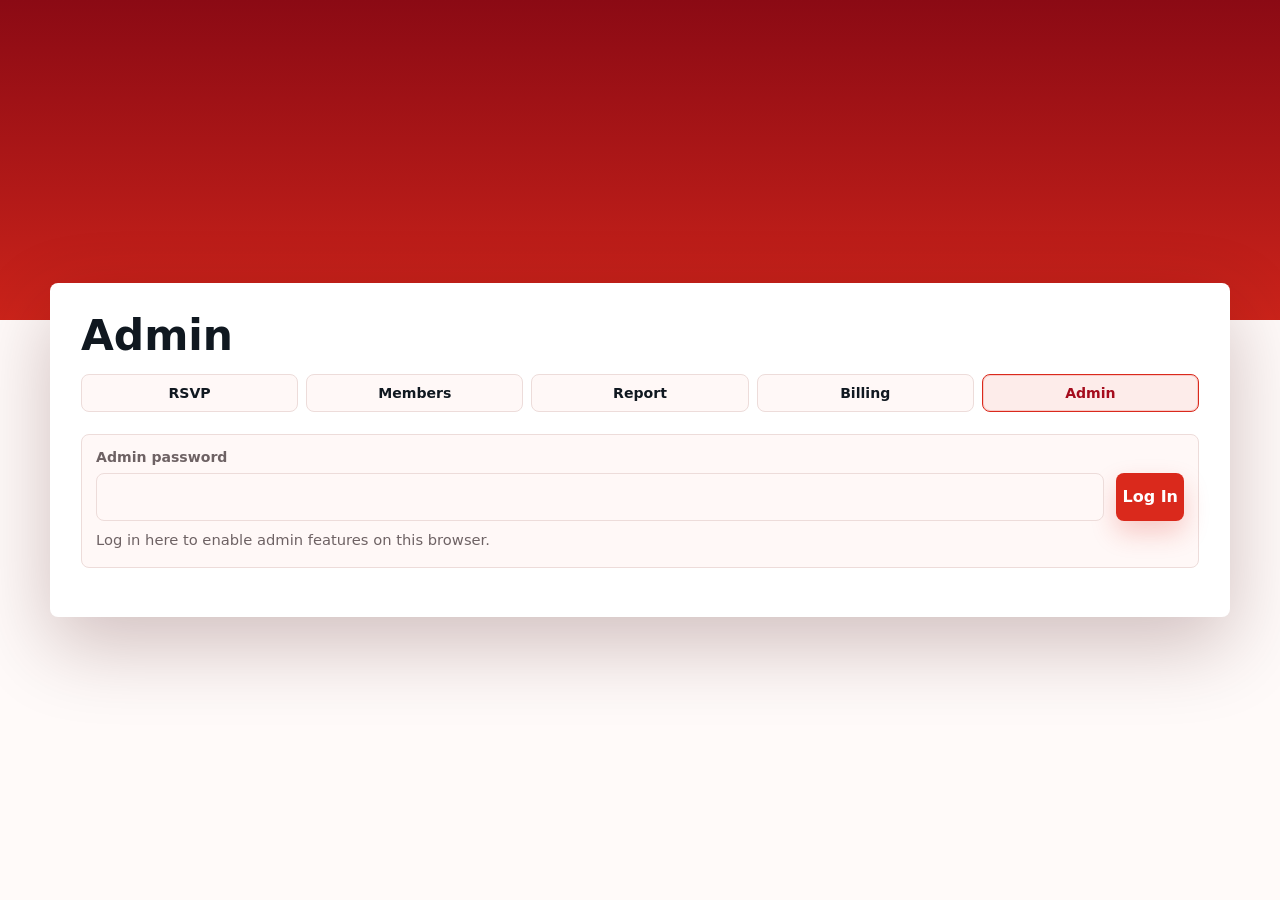
<file: admin.html>
<!doctype html>
<html lang="en">
  <head>
    <meta charset="utf-8" />
    <meta name="viewport" content="width=device-width, initial-scale=1" />
    <title>Admin</title>
    <link rel="icon" href="./favicon.svg" type="image/svg+xml" />
    <link rel="stylesheet" href="./styles.css?v=20261102-1" />
  </head>
  <body>
    <main class="shell">
      <section class="panel admin-panel" aria-labelledby="page-title">
        <div class="heading">
          <h1 id="page-title">Admin</h1>
        </div>

        <nav class="page-nav" aria-label="Page navigation">
          <input id="page-nav-toggle" class="page-nav-toggle" type="checkbox" />
          <label class="page-nav-button" for="page-nav-toggle" aria-label="Open page menu">☰</label>
          <div class="page-nav-links">
            <a href="./index.html">RSVP</a>
            <a href="./roster.html">Members</a>
            <a href="./export.html">Report</a>
            <a href="./billing.html">Billing</a>
            <a class="active" href="./admin.html" aria-current="page">Admin</a>
          </div>
        </nav>

        <section id="admin-locked-panel" class="auth-panel">
          <form id="admin-login-form" class="auth-form">
            <label class="field">
              <span>Admin password</span>
              <input
                id="admin-password"
                autocomplete="current-password"
                type="password"
                required
              />
            </label>
            <button id="admin-login-button" type="submit">Log In</button>
          </form>
          <p id="admin-login-status" class="status" role="status" aria-live="polite">
            Log in here to enable admin features on this browser.
          </p>
        </section>

        <div id="admin-content" hidden>
          <div class="auth-session">
            <p class="status success">Admin features enabled on this browser</p>
            <button id="admin-logout-button" class="secondary-button" type="button">
              Log Out
            </button>
          </div>

          <form id="admin-form" class="form">
            <div class="admin-controls">
              <label class="field">
                <span>Month</span>
                <input id="roster-month" name="month" type="month" required />
              </label>

              <label class="field">
                <span>Find players</span>
                <input
                  id="player-search"
                  autocomplete="off"
                  placeholder="Search roster"
                  type="search"
                />
              </label>
            </div>

            <div class="admin-roster-actions">
              <p id="change-count" class="status">No changes</p>
              <button id="save-button" type="submit" disabled>Save Changes</button>
            </div>

            <p id="status" class="status" role="status" aria-live="polite"></p>
          </form>

          <section class="admin-preview">
            <div class="preview-heading">
              <h2>Month Roster</h2>
              <p id="month-total">Loading...</p>
            </div>
            <p class="field-help">
              Each cell is the total reserved spots for that player on that date,
              matching the RSVP options from Not going through Me + 4.
            </p>
            <div class="table-wrap roster-edit-wrap">
              <table id="roster-table" class="export-table roster-edit-table"></table>
            </div>
          </section>

          <section class="admin-preview">
            <div class="preview-heading">
              <h2>Change History</h2>
              <p id="audit-total">Loading...</p>
            </div>
            <p class="field-help">
              Recent submit, update, and remove activity for the selected month.
            </p>
            <div class="audit-controls">
              <label class="field">
                <span>Audit date</span>
                <select id="audit-date-filter">
                  <option value="">All dates this month</option>
                </select>
              </label>
              <label class="field">
                <span>Audit player</span>
                <input
                  id="audit-player-filter"
                  autocomplete="off"
                  list="audit-player-options"
                  placeholder="All players"
                  type="search"
                />
                <datalist id="audit-player-options"></datalist>
              </label>
              <button id="audit-refresh-button" class="secondary-button" type="button">
                Refresh History
              </button>
            </div>
            <div class="table-wrap compact-table-wrap">
              <table id="change-history-table" class="export-table audit-table"></table>
            </div>
          </section>
        </div>

      </section>
    </main>

    <script src="./admin-auth.js?v=20260915-1"></script>
    <script src="./admin.js?v=20261008-1"></script>
  </body>
</html>
</file>
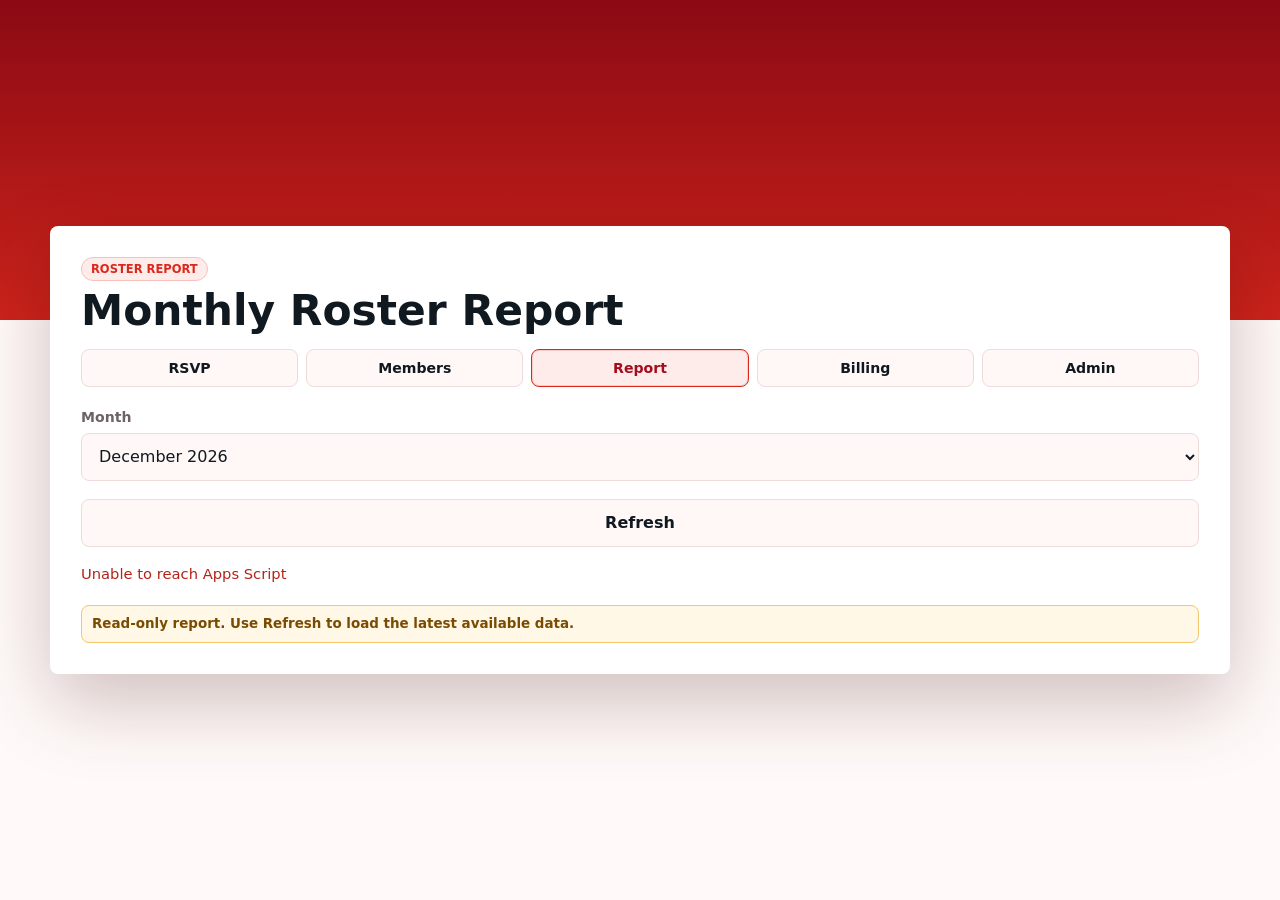
<file: export.html>
<!doctype html>
<html lang="en">
  <head>
    <meta charset="utf-8" />
    <meta http-equiv="Cache-Control" content="no-store, max-age=0" />
    <meta http-equiv="Pragma" content="no-cache" />
    <meta name="viewport" content="width=device-width, initial-scale=1" />
    <title>RSVP Report</title>
    <link rel="icon" href="./favicon.svg" type="image/svg+xml" />
    <link rel="stylesheet" href="./styles.css?v=20261102-1" />
  </head>
  <body>
    <main class="shell">
      <section class="panel admin-panel" aria-labelledby="page-title">
        <div class="heading">
          <p class="eyebrow">Roster report</p>
          <h1 id="page-title">Monthly Roster Report</h1>
        </div>

        <nav class="page-nav" aria-label="Page navigation">
          <input id="page-nav-toggle" class="page-nav-toggle" type="checkbox" />
          <label class="page-nav-button" for="page-nav-toggle" aria-label="Open page menu">☰</label>
          <div class="page-nav-links">
            <a href="./index.html">RSVP</a>
            <a href="./roster.html">Members</a>
            <a class="active" href="./export.html" aria-current="page">Report</a>
            <a href="./billing.html">Billing</a>
            <a href="./admin.html">Admin</a>
          </div>
        </nav>

        <form id="export-form" class="form">
          <label id="month-field" class="field">
            <span>Month</span>
            <select id="export-month" name="month" required>
              <option value="2026-08">August 2026</option>
              <option value="2026-09">September 2026</option>
            </select>
          </label>

          <button id="refresh-report-button" class="secondary-button" type="button">
            Refresh
          </button>
          <button id="export-button" type="submit" hidden>Recreate Latest Report</button>
          <p id="status" class="status" role="status" aria-live="polite"></p>
          <p id="stale-warning" class="stale-warning" hidden>
            Read-only report. Use Refresh to load the latest available data.
          </p>
          <div
            id="report-progress"
            class="report-progress"
            role="status"
            aria-live="polite"
            hidden
          >
            <div class="report-progress-track" aria-hidden="true">
              <div id="report-progress-bar" class="report-progress-bar"></div>
            </div>
            <p id="report-progress-text">Preparing report...</p>
          </div>
          <p id="share-status" class="status" hidden></p>
        </form>

        <section id="heatmap-section" class="admin-preview" hidden>
          <div class="preview-heading">
            <h2>Group Heatmap</h2>
            <p id="heatmap-note"></p>
          </div>
          <div id="group-heatmap" class="heatmap-grid"></div>
        </section>

        <section id="filter-section" class="admin-preview filter-panel" hidden>
          <label class="field">
            <span>Player</span>
            <select id="player-filter"></select>
          </label>
        </section>

        <section id="individual-section" class="admin-preview" hidden>
          <div class="preview-heading">
            <h2>Member Report</h2>
            <p id="individual-note"></p>
          </div>
          <div class="table-wrap compact-table-wrap">
            <table id="individual-table" class="export-table heatmap-table"></table>
          </div>
        </section>

        <section id="audit-section" class="admin-preview" hidden>
          <div class="preview-heading">
            <h2>Date Audit</h2>
            <p id="audit-note"></p>
          </div>
          <div class="table-wrap compact-table-wrap">
            <table id="audit-table" class="export-table audit-table"></table>
          </div>
        </section>

      </section>
    </main>

    <script src="./admin-auth.js?v=20260915-1"></script>
    <script src="./export.js?v=20260916-1"></script>
  </body>
</html>
</file>
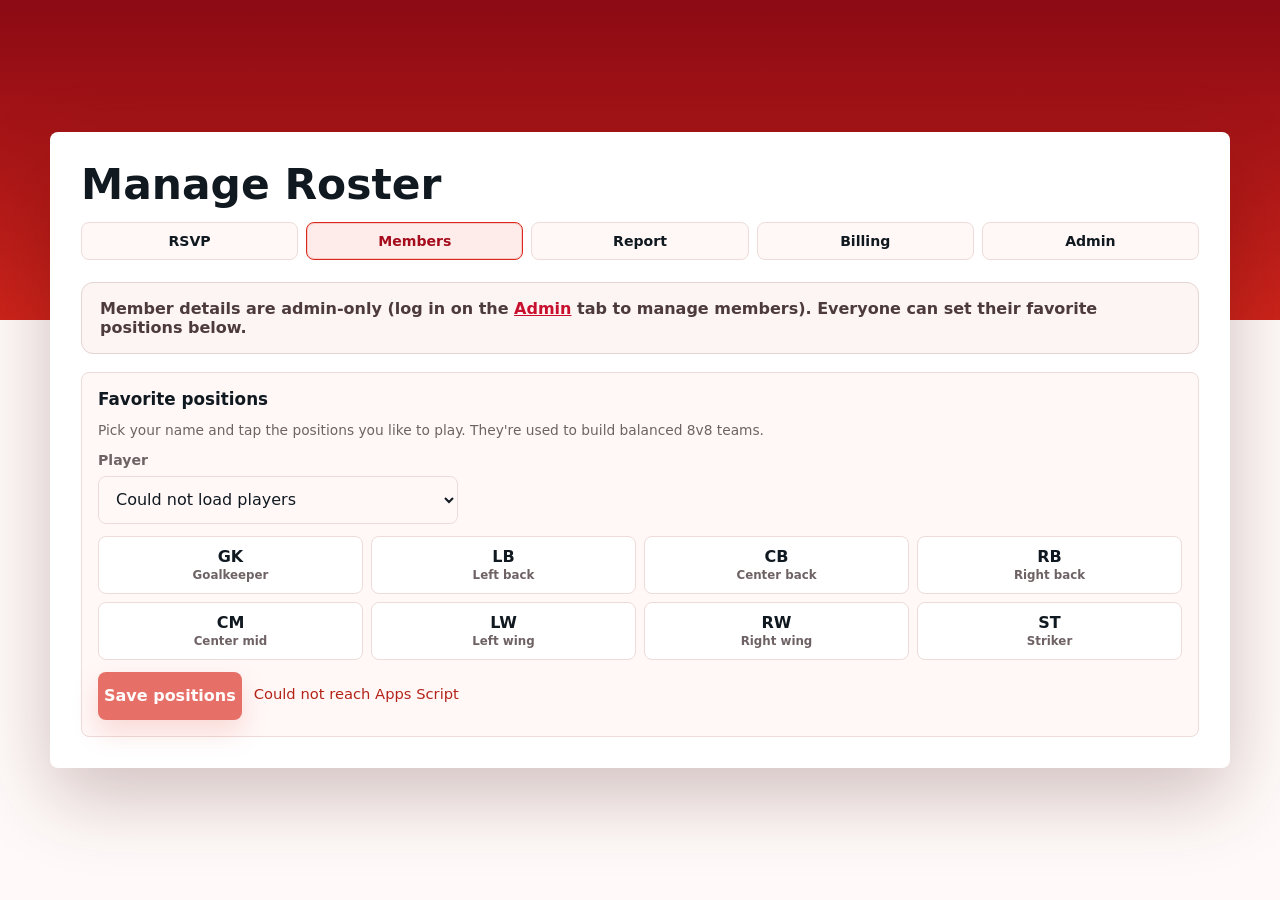
<file: roster.html>
<!doctype html>
<html lang="en">
  <head>
    <meta charset="utf-8" />
    <meta name="viewport" content="width=device-width, initial-scale=1" />
    <title>Manage Roster</title>
    <link rel="icon" href="./favicon.svg" type="image/svg+xml" />
    <link rel="stylesheet" href="./styles.css?v=20261102-1" />
  </head>
  <body>
    <main class="shell">
      <section class="panel admin-panel" aria-labelledby="page-title">
        <div class="heading">
          <p id="admin-eyebrow" class="eyebrow" hidden>Admin</p>
          <h1 id="page-title">Manage Roster</h1>
        </div>

        <nav class="page-nav" aria-label="Page navigation">
          <input id="page-nav-toggle" class="page-nav-toggle" type="checkbox" />
          <label class="page-nav-button" for="page-nav-toggle" aria-label="Open page menu">☰</label>
          <div class="page-nav-links">
            <a href="./index.html">RSVP</a>
            <a class="active" href="./roster.html" aria-current="page">Members</a>
            <a href="./export.html">Report</a>
            <a href="./billing.html">Billing</a>
            <a href="./admin.html">Admin</a>
          </div>
        </nav>

        <p class="non-admin-only member-gate" role="status">
          Member details are admin-only (log in on the
          <a href="./admin.html">Admin</a> tab to manage members). Everyone can set
          their favorite positions below.
        </p>

        <form id="roster-form" class="form admin-only">
          <div class="roster-form-grid">
            <label class="field">
              <span>Name</span>
              <input
                id="member-name"
                name="playerName"
                autocomplete="off"
                list="member-name-list"
                required
                placeholder="Search existing or type a new name"
                title="Search existing members or type a new name to add one"
              />
              <datalist id="member-name-list"></datalist>
            </label>

            <label class="field">
              <span>Venmo <small class="field-tag">Optional</small></span>
              <input
                id="venmo"
                name="venmo"
                autocomplete="off"
                placeholder="@username"
                title="Used for payment collection (Venmo or Zelle)"
              />
            </label>

            <label class="field">
              <span>Zelle <small class="field-tag">Optional</small></span>
              <input
                id="zelle"
                name="zelle"
                autocomplete="off"
                placeholder="Email or phone"
                title="Used for payment collection (Venmo or Zelle)"
              />
            </label>

            <label class="field">
              <span>Facebook Profile <small class="field-tag">Optional</small></span>
              <input
                id="messenger"
                name="messenger"
                autocomplete="off"
                placeholder="Facebook profile URL"
                title="Used to identify and contact the member"
              />
            </label>

            <label class="field roster-note-field">
              <span>Note <small class="field-tag">Optional</small></span>
              <textarea
                id="member-note"
                name="note"
                autocomplete="off"
                placeholder="Friend of/Cellphone/Dating Status/etc/"
                title="Friend of/Cellphone/Dating Status/etc/"
                rows="3"
              ></textarea>
            </label>

          </div>

          <div class="admin-roster-actions">
            <p id="status" class="status" role="status" aria-live="polite"></p>
            <button id="save-button" type="submit">Save Member</button>
          </div>
        </form>

        <section id="positions-card" class="positions-card" aria-labelledby="positions-title">
          <div class="preview-heading">
            <h2 id="positions-title">Favorite positions</h2>
          </div>
          <p class="field-help">
            Pick your name and tap the positions you like to play. They're used to
            build balanced 8v8 teams.
            <span class="admin-only">Admins: score each position 1–10 (blank = not scored). Only admins ever see scores.</span>
          </p>
          <label class="field positions-player-field">
            <span>Player</span>
            <select id="positions-player">
              <option value="">Loading players...</option>
            </select>
          </label>
          <div id="position-grid" class="position-grid" role="group" aria-label="Positions"></div>
          <div class="positions-actions">
            <button id="positions-save" type="button" disabled>Save positions</button>
            <p id="positions-status" class="status" role="status" aria-live="polite"></p>
          </div>
        </section>

        <section class="admin-preview admin-only">
          <div class="preview-heading">
            <h2>Members</h2>
            <p id="member-count">Loading...</p>
          </div>
          <label class="field roster-search-field">
            <span>Find member</span>
            <input
              id="member-search"
              autocomplete="off"
              placeholder="Search by name, Venmo, Zelle, Facebook, or note"
              type="search"
            />
            <small class="field-help">Click a member row to update that member.</small>
          </label>
          <div class="table-wrap roster-members-wrap">
            <table id="member-table" class="export-table roster-member-table"></table>
          </div>
        </section>

      </section>
    </main>

    <script src="./admin-auth.js?v=20260915-1"></script>
    <script src="./roster.js?v=20261012-1"></script>
  </body>
</html>
</file>
<file: styles.css>
:root {
  color-scheme: light;
  --bg: #8b0a14;
  --panel: #ffffff;
  --surface: #fff8f7;
  --surface-strong: #fde8e6;
  --text: #101820;
  --muted: #6e6264;
  --line: #eddcda;
  --line-strong: #dcbfbc;
  --accent: #da291c;
  --accent-strong: #a50c1d;
  --accent-soft: #fdecea;
  --focus: #c8102e;
  --error: #b42318;
  --success: #da291c;
  --shadow: 0 24px 70px rgb(139 10 20 / 14%);
}

* {
  box-sizing: border-box;
}

[hidden] {
  display: none !important;
}

body {
  margin: 0;
  min-height: 100vh;
  background:
    linear-gradient(180deg, rgb(139 10 20 / 96%), rgb(218 41 28 / 82%) 320px, rgb(255 250 249) 320px),
    var(--bg);
  color: var(--text);
  font-family:
    Inter, ui-sans-serif, system-ui, -apple-system, BlinkMacSystemFont, "Segoe UI",
    sans-serif;
}

.shell {
  display: grid;
  min-height: 100vh;
  place-items: center;
  padding: 32px 20px;
}

.panel {
  position: relative;
  width: min(100%, 520px);
  border: 1px solid rgb(255 255 255 / 76%);
  border-radius: 8px;
  background: var(--panel);
  padding: 30px;
  box-shadow: 0 28px 80px rgb(60 0 6 / 24%);
}

.admin-panel {
  width: min(100%, 1180px);
}

.rsvp-panel .form,
.rsvp-panel .tally {
  width: 100%;
  max-width: 520px;
  margin-right: auto;
  margin-left: auto;
}

.rsvp-panel .heading {
  text-align: center;
}

.rsvp-panel .eyebrow {
  margin-right: auto;
  margin-left: auto;
}

.heading {
  margin-bottom: 26px;
}

.page-nav {
  margin: -10px 0 22px;
}

.page-nav-toggle {
  position: absolute;
  width: 1px;
  height: 1px;
  opacity: 0;
  pointer-events: none;
}

.page-nav-button {
  display: none;
}

.page-nav-links {
  display: grid;
  grid-template-columns: repeat(5, minmax(0, 1fr));
  gap: 8px;
}

.page-nav a,
.page-nav-button {
  min-height: 38px;
  align-items: center;
  justify-content: center;
  border: 1px solid var(--line);
  border-radius: 8px;
  background: var(--surface);
  color: var(--text);
  font-size: 0.88rem;
  font-weight: 800;
  padding: 8px 12px;
  text-align: center;
  text-decoration: none;
}

.page-nav a {
  display: inline-flex;
}

.page-nav a:hover {
  border-color: var(--accent);
  background: white;
  color: var(--accent-strong);
}

.page-nav a.active {
  border-color: var(--accent);
  background: var(--accent-soft);
  color: var(--accent-strong);
  box-shadow: inset 0 0 0 1px rgb(218 41 28 / 18%);
}

.eyebrow {
  width: fit-content;
  margin: 0 0 8px;
  border: 1px solid #f5c2bd;
  border-radius: 999px;
  background: var(--accent-soft);
  color: var(--accent);
  font-size: 0.72rem;
  font-weight: 800;
  letter-spacing: 0;
  padding: 4px 9px;
  text-transform: uppercase;
}

h1 {
  margin: 0;
  font-size: clamp(1.95rem, 4vw, 2.65rem);
  letter-spacing: 0;
  line-height: 1.02;
}

.form {
  display: grid;
  gap: 18px;
}

.rsvp-details {
  display: grid;
  gap: 18px;
}

.field {
  position: relative;
  display: grid;
  gap: 8px;
  margin: 0;
  padding: 0;
  border: 0;
}

.field span,
.field > label,
legend {
  color: var(--muted);
  font-size: 0.88rem;
  font-weight: 760;
}

.field-help {
  color: var(--muted);
  font-size: 0.78rem;
  line-height: 1.35;
}

.checkbox-row {
  display: flex;
  align-items: center;
  gap: 9px;
  color: var(--muted);
  font-size: 0.88rem;
  font-weight: 750;
}

.checkbox-row input {
  width: 18px;
  height: 18px;
  accent-color: var(--accent);
}

.field-tag {
  margin-left: 4px;
  color: var(--muted);
  font-size: 0.72rem;
  font-weight: 650;
}

.required-tag {
  color: var(--error);
}

input,
select,
textarea {
  width: 100%;
  min-height: 48px;
  border: 1px solid var(--line);
  border-radius: 8px;
  background: var(--surface);
  color: var(--text);
  font: inherit;
  padding: 11px 13px;
  transition:
    border-color 140ms ease,
    box-shadow 140ms ease,
    background 140ms ease;
}

input:focus,
select:focus,
textarea:focus {
  border-color: var(--focus);
  background: white;
  box-shadow: 0 0 0 4px rgb(218 41 28 / 16%);
  outline: 0;
}

textarea {
  min-height: 86px;
  resize: vertical;
}

.player-list {
  position: absolute;
  z-index: 5;
  top: 78px;
  right: 0;
  left: 0;
  display: grid;
  max-height: min(300px, calc(100vh - 180px));
  overflow: auto;
  border: 1px solid var(--line);
  border-radius: 8px;
  background: white;
  box-shadow: 0 18px 45px rgb(45 20 22 / 18%);
}

.player-list[hidden] {
  display: none;
}

.player-option {
  min-height: 52px;
  border: 0;
  border-radius: 0;
  background: white;
  color: var(--text);
  padding: 12px 14px;
  box-shadow: none;
  text-align: left;
  font-weight: 650;
}

.player-option:hover,
.player-option:focus,
.player-option.active {
  background: var(--accent-soft);
  color: var(--accent-strong);
  box-shadow: none;
  transform: none;
  outline: 0;
}

.player-memory {
  min-height: 20px;
  margin: -2px 0 0;
  color: var(--muted);
  font-size: 0.82rem;
  line-height: 1.35;
}

.player-memory strong {
  color: var(--accent-strong);
}

.last-used-player-button {
  min-height: 0;
  border: 0;
  border-radius: 0;
  background: transparent;
  color: var(--accent-strong);
  padding: 0;
  box-shadow: none;
  font: inherit;
  font-weight: 850;
  text-decoration: underline;
  text-underline-offset: 2px;
}

.last-used-player-button:hover,
.last-used-player-button:focus {
  background: transparent;
  box-shadow: none;
  color: var(--accent);
  outline: 0;
  transform: none;
}

.player-memory .submit-player-name {
  color: #ffffff;
}

.player-identity-hint {
  color: #8a320d;
  font: inherit;
}

.player-memory.warning {
  border: 1px solid #f2b8a2;
  border-radius: 8px;
  background: #fff4ed;
  color: #8a320d;
  padding: 8px 10px;
}

.player-memory.warning strong {
  color: #8a320d;
}

.player-memory.warning .submit-player-name {
  color: #ffffff;
}

.change-player-button {
  width: fit-content;
  min-height: 34px;
  border: 1px solid var(--line);
  background: var(--surface);
  color: var(--accent-strong);
  font-size: 0.84rem;
  padding: 6px 10px;
  box-shadow: none;
}

.change-player-button:hover {
  border-color: var(--accent);
  background: white;
  box-shadow: none;
}

.segmented {
  display: grid;
  grid-template-columns: 1fr 1fr;
  gap: 8px;
}

.segmented label {
  display: block;
}

.segmented input {
  position: absolute;
  inline-size: 1px;
  block-size: 1px;
  opacity: 0;
}

.segmented span {
  display: grid;
  min-height: 46px;
  place-items: center;
  border: 1px solid var(--line);
  border-radius: 8px;
  background: var(--surface);
  color: var(--text);
  cursor: pointer;
}

.segmented input:checked + span {
  border-color: var(--accent);
  background: var(--accent-soft);
  color: var(--accent-strong);
  font-weight: 750;
  box-shadow: inset 0 0 0 1px rgb(218 41 28 / 18%);
}

.date-options {
  display: grid;
  grid-template-columns: repeat(2, minmax(0, 1fr));
  gap: 8px;
}

.date-option {
  display: grid;
  min-height: 62px;
  align-content: center;
  gap: 2px;
  border: 1px solid var(--line);
  border-radius: 8px;
  background: var(--surface);
  color: var(--text);
  cursor: pointer;
  font: inherit;
  padding: 10px 12px;
  box-shadow: none;
  text-align: left;
  transition:
    border-color 140ms ease,
    box-shadow 140ms ease,
    transform 140ms ease,
    background 140ms ease;
}

.date-option:hover {
  border-color: var(--accent);
  background: white;
  box-shadow: 0 8px 18px rgb(45 20 22 / 10%);
  transform: translateY(-1px);
}

.date-option.active {
  border-color: var(--accent);
  background: var(--accent-soft);
  color: var(--accent-strong);
  box-shadow: inset 0 0 0 1px rgb(218 41 28 / 18%);
}

.date-day {
  font-weight: 800;
  line-height: 1.1;
}

.date-full {
  color: var(--muted);
  font-size: 0.84rem;
  font-weight: 600;
}

.date-weather {
  margin-top: 3px;
  color: var(--muted);
  font-size: 0.8rem;
  font-weight: 700;
  white-space: nowrap;
}

.date-option.active .date-weather {
  color: inherit;
}

.custom-date-field {
  display: none;
  gap: 8px;
}

.custom-date-field.active {
  display: grid;
}

button {
  min-height: 48px;
  border: 0;
  border-radius: 8px;
  background: var(--accent);
  color: white;
  cursor: pointer;
  font: inherit;
  font-weight: 750;
  box-shadow: 0 12px 26px rgb(218 41 28 / 22%);
  transition:
    background 140ms ease,
    box-shadow 140ms ease,
    transform 140ms ease;
}

button:hover {
  background: var(--accent-strong);
  box-shadow: 0 14px 30px rgb(218 41 28 / 28%);
  transform: translateY(-1px);
}

button:disabled {
  cursor: wait;
  opacity: 0.65;
}

.submit-action-line,
.submit-date-line {
  display: block;
}

.submit-date-line {
  margin-top: 4px;
  color: rgb(255 255 255 / 86%);
  font-size: 0.84rem;
  font-weight: 700;
}

.submit-player-name {
  display: inline-block;
  border-radius: 6px;
  background: #b42318;
  color: #ffffff;
  font-weight: 900;
  margin-left: 4px;
  overflow-wrap: anywhere;
  padding: 2px 7px;
}

.secondary-button {
  border: 1px solid var(--line);
  background: var(--surface);
  color: var(--text);
  box-shadow: none;
}

.secondary-button:hover {
  border-color: var(--accent);
  background: white;
  box-shadow: none;
}

.backfill-action-row {
  display: flex;
  flex-wrap: wrap;
  gap: 10px;
}

.backfill-action-row button,
.backfill-admin-link {
  flex: 1 1 180px;
}

.backfill-admin-link {
  display: inline-flex;
  min-height: 48px;
  align-items: center;
  justify-content: center;
  border-radius: 8px;
  font-weight: 750;
  text-decoration: none;
}

.remove-rsvp-button {
  border: 1px solid #f2b8a2;
  background: #fff4ed;
  color: var(--error);
  box-shadow: none;
}

.remove-rsvp-button:hover {
  border-color: var(--error);
  background: #ffe7dd;
  box-shadow: none;
}

.withdraw-action {
  display: grid;
  gap: 6px;
}

.withdraw-button {
  border: 1px solid #f2b8a2;
  background: #fff4ed;
  color: var(--error);
  box-shadow: none;
}

.withdraw-button:hover {
  border-color: var(--error);
  background: #ffe7dd;
  box-shadow: none;
}

.withdraw-button.is-requested {
  border-color: var(--line-strong);
  background: white;
  color: var(--text);
}

.withdraw-button.is-requested:hover {
  background: var(--surface);
}

.withdraw-hint {
  margin: 0;
  color: var(--muted);
  font-size: 0.84rem;
  line-height: 1.4;
}

.inline-button {
  min-height: 32px;
  padding: 6px 10px;
  font-size: 0.82rem;
}

.admin-controls {
  display: grid;
  grid-template-columns: minmax(170px, 220px) minmax(260px, 1fr);
  gap: 14px;
}

.admin-roster-actions {
  display: flex;
  align-items: center;
  justify-content: space-between;
  gap: 12px;
}

.audit-controls {
  display: grid;
  grid-template-columns: minmax(170px, 220px) minmax(220px, 1fr) auto;
  gap: 12px;
  align-items: end;
}

.roster-form-grid {
  display: grid;
  grid-template-columns:
    minmax(180px, 0.9fr)
    minmax(160px, 0.8fr)
    minmax(220px, 1fr);
  gap: 14px;
}

.roster-note-field {
  grid-column: 1 / -1;
}

.status {
  min-height: 22px;
  margin: 0;
  color: var(--muted);
  font-size: 0.92rem;
}

.status.success {
  color: var(--success);
}

.status.warning {
  color: #7a4b00;
  font-weight: 800;
}

.status.error {
  color: var(--error);
}

.status.loading {
  color: var(--error);
  font-weight: 800;
}

.stale-warning {
  margin: 0;
  border: 1px solid #f6c56f;
  border-radius: 8px;
  background: #fff8e6;
  color: #7a4b00;
  font-size: 0.84rem;
  font-weight: 800;
  line-height: 1.35;
  padding: 9px 10px;
}

.report-progress {
  display: grid;
  gap: 7px;
}

.report-progress-track {
  overflow: hidden;
  height: 8px;
  border-radius: 999px;
  background: var(--surface-strong);
}

.report-progress-bar {
  width: 0%;
  height: 100%;
  border-radius: inherit;
  background: var(--accent);
  transition: width 260ms ease;
}

.report-progress p {
  margin: 0;
  color: var(--muted);
  font-size: 0.82rem;
  font-weight: 760;
}

.auth-panel {
  display: grid;
  gap: 10px;
  margin-bottom: 18px;
  border: 1px solid var(--line);
  border-radius: 8px;
  background: var(--surface);
  padding: 14px;
}

.auth-form,
.auth-session {
  display: grid;
  grid-template-columns: minmax(220px, 1fr) auto;
  gap: 12px;
  align-items: end;
}

.auth-session {
  align-items: center;
  margin-bottom: 14px;
}

.compact-auth-panel {
  margin-bottom: 16px;
}

.roster-auth-panel {
  margin-top: 16px;
  margin-bottom: 0;
}

.admin-preview {
  display: grid;
  gap: 12px;
  margin-top: 22px;
  border: 1px solid var(--line);
  border-radius: 8px;
  background: var(--surface);
  padding: 16px;
}

.admin-preview[hidden] {
  display: none;
}

.filter-panel {
  padding: 14px 16px;
}

.filter-panel .field {
  max-width: 360px;
}

.preview-heading {
  display: flex;
  align-items: baseline;
  justify-content: space-between;
  gap: 16px;
}

.preview-heading h2 {
  margin: 0;
  font-size: 1.08rem;
  letter-spacing: 0;
}

.preview-heading p {
  margin: 0;
  color: var(--muted);
  font-size: 0.86rem;
  text-align: right;
}

.table-wrap {
  max-height: 68vh;
  overflow: auto;
  border: 1px solid var(--line);
  border-radius: 8px;
  background: white;
  box-shadow: inset 0 1px 0 rgb(255 255 255 / 90%);
}

.compact-table-wrap {
  max-height: 46vh;
}

.roster-members-wrap {
  max-height: none;
}

.export-table {
  width: max-content;
  min-width: 100%;
  border-collapse: collapse;
  font-size: 0.82rem;
}

.export-table th,
.export-table td {
  min-width: 72px;
  border: 1px solid var(--line);
  padding: 8px 10px;
  text-align: center;
  white-space: nowrap;
}

.export-table th:first-child,
.export-table td:first-child {
  position: sticky;
  left: 0;
  z-index: 1;
  min-width: 112px;
  background: #fbfcfd;
  font-weight: 800;
  text-align: left;
}

.export-table thead th {
  position: sticky;
  top: 0;
  z-index: 2;
  background: #dff1ee;
  color: var(--accent-strong);
}

.export-table thead th:first-child {
  z-index: 3;
}

.export-table .summary-row td {
  background: var(--accent-soft);
  font-weight: 800;
}

.billing-shell {
  place-items: start center;
}

.billing-page {
  display: grid;
  gap: 16px;
  width: min(100%, 1480px);
}

.billing-heading {
  display: flex;
  align-items: end;
  justify-content: space-between;
  gap: 18px;
  margin-bottom: 4px;
}

.billing-toolbar {
  display: flex;
  flex-wrap: wrap;
  align-items: end;
  justify-content: end;
  gap: 10px;
}

.compact-field {
  min-width: 180px;
}

.billing-finalization-panel {
  display: flex;
  align-items: center;
  justify-content: space-between;
  gap: 16px;
  border: 1px solid var(--line);
  border-radius: 8px;
  background: #f8fafc;
  padding: 14px 16px;
}

.billing-finalization-panel.draft {
  border-color: #fca5a5;
  background: #fef2f2;
}

.billing-finalization-panel.draft strong,
.billing-finalization-panel.draft p {
  color: #991b1b;
}

.billing-finalization-panel.finalized {
  border-color: #bbf7d0;
  background: #f0fdf4;
}

.billing-finalization-panel > div {
  display: grid;
  gap: 5px;
}

.billing-finalization-panel strong {
  color: var(--text);
  font-size: 1rem;
}

.billing-finalization-panel p {
  margin: 0;
  color: var(--muted);
  font-size: 0.86rem;
}

.billing-finalization-badge {
  width: fit-content;
  border-radius: 999px;
  font-size: 0.75rem;
  font-weight: 900;
  line-height: 1;
  padding: 7px 10px;
  text-transform: uppercase;
}

.billing-finalization-badge.draft {
  background: #dc2626;
  color: #ffffff;
}

.billing-finalization-badge.finalized {
  background: #dcfce7;
  color: #047857;
}

.billing-finalization-form {
  display: flex;
  align-items: end;
  gap: 10px;
}

.billing-tabs {
  display: flex;
  gap: 8px;
  overflow-x: auto;
}

.billing-tabs a {
  min-height: 36px;
  border: 1px solid var(--line);
  border-radius: 8px;
  background: var(--surface);
  color: var(--muted);
  font-size: 0.84rem;
  font-weight: 850;
  padding: 8px 12px;
  text-decoration: none;
  white-space: nowrap;
}

.billing-tabs a:hover {
  border-color: var(--accent);
  background: white;
  color: var(--accent-strong);
}

.billing-summary-grid {
  display: grid;
  grid-template-columns: repeat(6, minmax(110px, 1fr));
  gap: 10px;
}

.billing-metric {
  display: grid;
  gap: 5px;
  min-height: 68px;
  border: 1px solid var(--line);
  border-radius: 8px;
  background: white;
  padding: 11px;
}

.billing-metric span {
  color: var(--muted);
  font-size: 0.74rem;
  font-weight: 820;
  text-transform: uppercase;
}

.billing-metric strong {
  color: var(--text);
  font-size: 1.18rem;
  line-height: 1.1;
}

.billing-metric.success strong {
  color: #047857;
}

.billing-metric.warning strong {
  color: #a15c07;
}

.billing-metric.credit strong,
.money-credit {
  color: #6d28d9;
  font-weight: 850;
}

.money-owed {
  color: var(--error);
  font-weight: 850;
}

.billing-layout {
  display: block;
  min-width: 0;
}

.billing-main-column {
  display: grid;
  gap: 18px;
  min-width: 0;
}

.billing-band,
.billing-side-panel {
  min-width: 0;
  border: 1px solid var(--line);
  border-radius: 8px;
  background: var(--surface);
}

.billing-band {
  display: grid;
  gap: 14px;
  overflow: hidden;
  padding-bottom: 14px;
}

.billing-content {
  display: grid;
  gap: 16px;
}

.billing-band-header {
  display: flex;
  flex-wrap: wrap;
  align-items: baseline;
  justify-content: space-between;
  gap: 12px;
  border-bottom: 1px solid var(--line);
  padding: 14px 16px 0;
}

.billing-band-header h2 {
  margin: 0 0 4px;
  font-size: 1rem;
}

.billing-band-header p {
  margin: 0 0 12px;
  color: var(--muted);
  font-size: 0.84rem;
}

.billing-band-summary {
  display: flex;
  min-height: 54px;
  cursor: pointer;
  align-items: center;
  justify-content: space-between;
  border-bottom: 1px solid var(--line);
  padding: 14px 16px;
}

.billing-band-summary span {
  display: grid;
  gap: 4px;
}

.billing-band-summary strong {
  font-size: 1rem;
}

.billing-band-summary em {
  color: var(--muted);
  font-size: 0.84rem;
  font-style: normal;
  font-weight: 650;
}

.billing-band-summary::after {
  color: var(--accent-strong);
  content: "+";
  font-size: 1.2rem;
  font-weight: 900;
}

.billing-details-band[open] .billing-band-summary::after {
  content: "-";
}

.billing-member-detail-controls {
  padding: 0 16px;
}

.billing-member-detail-band .billing-detail-list {
  grid-template-columns: repeat(2, minmax(0, 1fr));
  padding: 0 16px 2px;
}

.billing-member-detail-band .billing-detail-section {
  grid-column: 1 / -1;
}

.section-status {
  min-height: 20px;
  margin: -2px 16px 0;
  color: var(--muted);
  font-size: 0.86rem;
  font-weight: 760;
}

.section-status.success {
  color: var(--success);
}

.section-status.error,
.section-status.loading {
  color: var(--error);
}

.billing-inline-form {
  display: grid;
  grid-template-columns:
    minmax(130px, 0.8fr)
    minmax(120px, 0.65fr)
    minmax(120px, 0.65fr)
    minmax(90px, 0.45fr)
    minmax(110px, 0.55fr)
    minmax(170px, 1fr)
    auto;
  gap: 12px;
  align-items: end;
  padding: 0 16px;
}

.court-billing-form {
  grid-template-columns:
    minmax(130px, 0.75fr)
    minmax(110px, 0.55fr)
    minmax(100px, 0.5fr)
    minmax(74px, 0.35fr)
    minmax(170px, 0.9fr)
    minmax(102px, 0.5fr)
    minmax(104px, 0.5fr)
    minmax(150px, 0.8fr)
    auto;
}

.compact-billing-form {
  grid-template-columns:
    minmax(118px, 148px)
    minmax(180px, 1fr)
    minmax(88px, 108px)
    auto;
}

.compact-billing-form #birdie-usage-tubes {
  min-width: 0;
}

.billing-legacy-notice {
  display: flex;
  flex-wrap: wrap;
  gap: 12px;
  align-items: center;
  justify-content: space-between;
  margin: 0 16px;
  border: 1px solid #fcd34d;
  border-radius: 8px;
  background: #fffbeb;
  padding: 12px;
}

.billing-legacy-notice p {
  flex: 1 1 260px;
  margin: 0;
  color: #92400e;
  font-size: 0.9rem;
}

.payment-import {
  display: grid;
  gap: 10px;
  margin: 0 16px;
}

.payment-import summary {
  width: fit-content;
  cursor: pointer;
  border: 1px solid var(--accent);
  border-radius: 8px;
  background: white;
  color: var(--accent-strong);
  font-weight: 850;
  padding: 8px 12px;
}

.payment-import p {
  margin: 0;
  color: var(--muted);
  font-size: 0.86rem;
}

.payment-import textarea {
  width: 100%;
  box-sizing: border-box;
  font-family: ui-monospace, SFMono-Regular, Menlo, monospace;
  font-size: 0.82rem;
}

.payment-import-actions {
  display: flex;
  gap: 10px;
}

.payment-import .section-status {
  margin: 0;
}

.payment-record-form {
  grid-template-columns:
    minmax(130px, 0.7fr)
    minmax(170px, 1fr)
    minmax(100px, 0.5fr)
    minmax(110px, 0.55fr)
    minmax(150px, 1fr)
    auto;
}

.billing-table {
  width: 100%;
  min-width: 980px;
  border-collapse: separate;
  border-spacing: 0;
  font-size: 0.95rem;
}

.billing-table th,
.billing-table td {
  min-width: 98px;
  border-width: 0 0 1px;
  border-color: var(--line);
  padding: 16px 20px;
  background: white;
  font-size: 1rem;
  text-align: right;
}

.billing-table th {
  background: #f8fafc;
  color: var(--muted);
  font-size: 0.78rem;
  font-weight: 900;
  text-transform: uppercase;
}

.billing-table th:first-child,
.billing-table td:first-child {
  position: static;
  z-index: auto;
  min-width: 150px;
  background: white;
  text-align: left;
}

.billing-table thead th {
  position: static;
  z-index: auto;
}

.billing-table thead th:first-child {
  background: white;
  z-index: auto;
}

.billing-table tbody td:first-child,
.billing-table tfoot td:first-child {
  font-weight: 900;
}

.billing-table tfoot td {
  background: #f8fafc;
  font-weight: 900;
}

.billing-table .numeric-cell {
  font-variant-numeric: tabular-nums;
  text-align: right;
}

.billing-table.compact-billing-table {
  min-width: 640px;
}

.price-input-group {
  display: inline-flex;
  gap: 6px;
  align-items: center;
  justify-content: flex-end;
}

.price-input-group input {
  width: 92px;
  min-height: 34px;
  padding: 5px 8px;
  text-align: right;
}

.billing-clean-wrap {
  border-radius: 0 0 8px 8px;
}

.billing-band .table-wrap {
  width: 100%;
  max-width: 100%;
  min-width: 0;
}

.billing-badge {
  display: inline-flex;
  min-height: 24px;
  align-items: center;
  border-radius: 999px;
  font-size: 0.74rem;
  font-weight: 850;
  padding: 3px 8px;
}

.billing-badge.paid {
  background: #dcfce7;
  color: #047857;
}

.billing-badge.review {
  background: #fef3c7;
  color: #a15c07;
}

.billing-badge.owed {
  background: #fee2e2;
  color: var(--error);
}

.billing-badge.credit {
  background: #ede9fe;
  color: #6d28d9;
}

.billing-badge.muted {
  background: var(--surface);
  color: var(--muted);
}

.inline-action {
  min-width: 30px;
  min-height: 30px;
  border: 1px solid var(--line);
  border-radius: 999px;
  background: var(--surface);
  color: var(--accent-strong);
  font-size: 0.78rem;
  font-weight: 900;
  padding: 4px 8px;
  box-shadow: none;
}

.inline-action + .inline-action {
  margin-left: 5px;
}

.inline-action.remove {
  color: var(--error);
}

.billing-status-select {
  min-width: 148px;
  min-height: 34px;
  padding: 5px 8px;
  font-size: 0.78rem;
}

body:not(.billing-admin) .admin-payment-column {
  display: none;
}

.billing-side-panel {
  display: grid;
  gap: 12px;
  padding: 14px;
}

.billing-detail-list {
  display: grid;
  gap: 8px;
}

.billing-detail-row {
  display: flex;
  justify-content: space-between;
  gap: 10px;
  border-bottom: 1px dashed var(--line);
  padding-bottom: 7px;
}

.billing-detail-row span {
  color: var(--muted);
}

.billing-detail-section {
  display: grid;
  gap: 8px;
  margin-top: 8px;
}

.billing-detail-section h3 {
  margin: 0;
  font-size: 0.92rem;
}

.billing-payment-action {
  display: grid;
  gap: 6px;
  border: 1px solid var(--line);
  border-radius: 8px;
  background: #f8fafc;
  padding: 12px;
}

.billing-payment-action p {
  margin: 0;
  color: var(--muted);
  font-size: 0.9rem;
}

.billing-payment-button {
  width: 100%;
}

.billing-payment-help {
  font-size: 0.82rem;
}

.roster-edit-wrap {
  max-height: 70vh;
}

.roster-edit-table th,
.roster-edit-table td {
  min-width: 82px;
  padding: 6px;
}

.roster-edit-table th:first-child,
.roster-edit-table td:first-child {
  min-width: 220px;
}

.date-heading,
.date-total {
  display: block;
}

.date-total {
  width: fit-content;
  margin: 4px auto 0;
  border-radius: 999px;
  background: #ffd166;
  color: #5f3b00;
  font-size: 0.72rem;
  font-weight: 900;
  padding: 2px 7px;
}

/* Admin-gated visibility: driven by the body.is-admin class set in
   admin-auth.js. .admin-only is hidden unless logged in as admin;
   .non-admin-only is the inverse (shown only to non-admins). */
body:not(.is-admin) .admin-only {
  display: none !important;
}
body.is-admin .non-admin-only {
  display: none !important;
}

.member-gate {
  margin: 8px 0 0;
  padding: 16px 18px;
  border: 1px solid #e4d4d2;
  border-radius: 12px;
  background: #fcf5f4;
  color: #4d3a3c;
  font-weight: 600;
}
.positions-card {
  display: grid;
  gap: 12px;
  margin-top: 18px;
  border: 1px solid var(--line);
  border-radius: 8px;
  background: var(--surface);
  padding: 16px;
}

.positions-card h2 {
  margin: 0;
  font-size: 1.05rem;
}

.positions-card .field-help {
  margin: 0;
  font-size: 0.86rem;
}

.positions-player-field {
  max-width: 360px;
}

.position-grid {
  display: grid;
  grid-template-columns: repeat(4, minmax(0, 1fr));
  gap: 8px;
}

.position-tile {
  display: grid;
  gap: 6px;
}

/* The checkbox covers the whole tile (invisible) so it stays clickable and
   keyboard-focusable; the tile itself shows the selected state. */
.position-toggle {
  position: relative;
  display: grid;
  min-height: 58px;
  align-content: center;
  gap: 2px;
  border: 1px solid var(--line);
  border-radius: 8px;
  background: white;
  cursor: pointer;
  padding: 8px 10px;
  text-align: center;
}

.position-toggle input {
  position: absolute;
  inset: 0;
  width: 100%;
  height: 100%;
  min-height: 0;
  margin: 0;
  opacity: 0;
  cursor: pointer;
}

.position-toggle small {
  color: var(--muted);
  font-size: 0.74rem;
  font-weight: 600;
}

.position-tile.selected .position-toggle {
  border-color: var(--accent);
  background: var(--accent-soft);
  color: var(--accent-strong);
  box-shadow: inset 0 0 0 1px var(--accent);
}

.position-toggle:focus-within {
  outline: 2px solid var(--focus);
  outline-offset: 2px;
}

.position-toggle:has(input:disabled) {
  cursor: not-allowed;
  opacity: 0.6;
}

.position-score {
  min-height: 38px;
  padding: 6px 8px;
  text-align: center;
}

.positions-actions {
  display: flex;
  flex-wrap: wrap;
  align-items: center;
  gap: 12px;
}

.positions-actions .status {
  margin: 0;
}

@media (max-width: 560px) {
  .position-grid {
    grid-template-columns: repeat(2, minmax(0, 1fr));
  }
}

.member-gate a {
  color: #c8102e;
  font-weight: 800;
}

.admin-lock-bar {
  display: flex;
  align-items: center;
  justify-content: space-between;
  gap: 12px;
  flex-wrap: wrap;
  margin: 4px 0 4px;
  padding: 12px 14px;
  border: 1px solid #e4d4d2;
  border-radius: 12px;
  background: #fcf5f4;
}

.admin-lock-copy {
  display: flex;
  flex-direction: column;
  gap: 2px;
}

.admin-lock-status {
  font-weight: 800;
  color: #4d3a3c;
}

.admin-lock-status.is-locked {
  color: #1a1a1a;
}

.admin-lock-copy small {
  color: #64748b;
  font-size: 0.72rem;
}

.admin-lock-actions {
  display: flex;
  flex-wrap: wrap;
  gap: 8px;
}

.admin-lock-toggle {
  flex-shrink: 0;
  border: 1px solid #c8102e;
  border-radius: 999px;
  background: #c8102e;
  color: #fff;
  font-weight: 800;
  font-size: 0.85rem;
  padding: 8px 16px;
  cursor: pointer;
}

.admin-lock-toggle.is-listed {
  background: #64748b;
  border-color: #64748b;
}

.admin-lock-toggle:hover {
  background: #a50c1d;
}

.admin-lock-toggle.is-locked {
  background: #1a1a1a;
  border-color: #1a1a1a;
}

.admin-lock-toggle:disabled {
  opacity: 0.6;
  cursor: default;
}

.admin-date-details {
  flex-basis: 100%;
  display: flex;
  flex-wrap: wrap;
  align-items: end;
  gap: 8px;
  padding-top: 4px;
  border-top: 1px dashed #e4d4d2;
}

.admin-date-field {
  display: grid;
  gap: 4px;
  flex: 1 1 140px;
  min-width: 120px;
}

/* Field name and address are the wide inputs; the time dropdowns stay compact. */
.admin-date-field:nth-child(1),
.admin-date-field:nth-child(2) {
  flex: 2 1 200px;
}

.admin-date-field span {
  font-size: 0.72rem;
  font-weight: 700;
  color: #64748b;
}

.admin-date-field input,
.admin-date-field select {
  border: 1px solid #e4d4d2;
  border-radius: 8px;
  padding: 7px 10px;
  font-size: 0.85rem;
  background: #fff;
  width: 100%;
}

.admin-date-details .admin-lock-toggle {
  align-self: end;
}

@media (max-width: 560px) {
  .admin-date-field,
  .admin-date-field:nth-child(1),
  .admin-date-field:nth-child(2) {
    flex-basis: 100%;
  }
}

/* Player-facing "where & when" for the selected date. */
.date-info {
  display: grid;
  gap: 6px;
  margin: -6px 0 2px;
  padding: 12px 14px;
  border: 1px solid #f0e2e0;
  border-radius: 12px;
  background: #fcf5f4;
}

.date-info p {
  display: flex;
  align-items: center;
  flex-wrap: wrap;
  gap: 8px;
  margin: 0;
  color: #2e2224;
  font-size: 0.95rem;
}

.date-info-icon {
  font-size: 1rem;
  line-height: 1;
}

.date-info-location-text {
  font-weight: 700;
}

.date-info-map {
  color: #c8102e;
  font-weight: 700;
  font-size: 0.82rem;
  text-decoration: none;
}

.date-info-map:hover {
  text-decoration: underline;
}

.date-info-weather {
  display: grid;
  gap: 8px;
}

/* Keep the icon beside a long summary; only the text wraps. */
.date-info p.date-info-weather-summary {
  flex-wrap: nowrap;
  align-items: flex-start;
}

.weather-hours {
  display: flex;
  flex-wrap: wrap;
  gap: 6px;
  margin: 0;
  padding: 0;
  list-style: none;
}

.weather-hours li {
  display: grid;
  justify-items: center;
  gap: 2px;
  min-width: 66px;
  padding: 6px 8px;
  border: 1px solid #f0e2e0;
  border-radius: 8px;
  background: white;
  color: #2e2224;
  font-size: 0.8rem;
}

.weather-hour-time {
  color: var(--muted);
  font-weight: 700;
}

.weather-hour-temp {
  font-size: 0.9rem;
  font-weight: 800;
}

.weather-hour-rain {
  color: var(--muted);
  font-weight: 600;
}

.weather-hour-rain.wet {
  color: #c8102e;
  font-weight: 800;
}

/* Expected mm that hour, by RAIN_LEVELS index in app.js: 0 sprinkle,
   1 drizzle (muted) · 2 light · 3 moderate, 4 heavy (stand out). */
.weather-hour-amount {
  color: var(--muted);
  font-size: 0.74rem;
  font-weight: 600;
}

.weather-hour-amount[data-level="2"] {
  color: var(--text);
  font-weight: 700;
}

.weather-hour-amount[data-level="3"],
.weather-hour-amount[data-level="4"] {
  color: #c8102e;
  font-weight: 800;
}

.date-lock-button {
  display: block;
  margin: 6px auto 0;
  border: 1px solid #e4d4d2;
  border-radius: 999px;
  background: #f7efee;
  color: #4d3a3c;
  font-size: 0.72rem;
  font-weight: 800;
  padding: 3px 9px;
  cursor: pointer;
  white-space: nowrap;
}

.date-lock-button:hover {
  border-color: #cbb2af;
}

.date-lock-button.date-lock-on {
  background: #1a1a1a;
  border-color: #1a1a1a;
  color: #fff;
}

.date-lock-button:disabled {
  opacity: 0.6;
  cursor: default;
}

.roster-edit-select {
  min-height: 34px;
  border-radius: 6px;
  padding: 5px 8px;
  text-align: center;
}

.roster-edit-solo {
  background: #9fe7b2;
}

.roster-edit-party {
  background: #ffbdb5;
}

.roster-edit-solo .roster-edit-select,
.roster-edit-party .roster-edit-select {
  border-color: rgb(16 24 40 / 22%);
  background: rgb(255 255 255 / 76%);
  font-weight: 800;
}

.roster-edit-dirty {
  background: #fff4cf;
}

.roster-edit-dirty .roster-edit-select {
  border-color: #c98200;
  background: #fffaf0;
}

.roster-member-table th:first-child,
.roster-member-table td:first-child {
  min-width: 240px;
  text-align: left;
}

.roster-member-table td {
  color: #344054;
  font-weight: 450;
}

.roster-search-field {
  max-width: 420px;
}

.roster-member-table th:nth-child(2),
.roster-member-table td:nth-child(2) {
  min-width: 170px;
  text-align: left;
}

.contact-warning {
  display: inline-grid;
  width: 18px;
  height: 18px;
  margin-left: 8px;
  align-items: center;
  justify-content: center;
  border: 1px solid #d92d20;
  border-radius: 50%;
  color: #b42318;
  cursor: help;
  font-size: 0.75rem;
  font-weight: 850;
  line-height: 1;
  vertical-align: middle;
}

.roster-member-table th:nth-child(3),
.roster-member-table td:nth-child(3) {
  min-width: 250px;
  text-align: left;
}

.roster-member-table th:nth-child(4),
.roster-member-table td:nth-child(4) {
  min-width: 190px;
  text-align: left;
  white-space: normal;
}

.member-note-cell {
  color: var(--muted);
}

.roster-member-table th:nth-child(5),
.roster-member-table td:nth-child(5) {
  min-width: 150px;
  text-align: center;
}

.selected-member-row td {
  background: #fff8df;
}

.roster-member-table tbody tr:nth-child(even) td {
  background: #f8fafc;
}

.roster-member-table tbody tr:nth-child(odd) td {
  background: #ffffff;
}

.roster-member-table tbody tr.selected-member-row td {
  background: #fff8df;
}

.member-row {
  cursor: pointer;
}

.member-row:focus-visible td {
  outline: 3px solid rgb(218 41 28 / 18%);
  outline-offset: -3px;
}

.member-name-cell {
  display: grid;
  grid-template-columns: 34px minmax(0, 1fr);
  gap: 10px;
  align-items: center;
}

.member-initials {
  display: inline-grid;
  width: 34px;
  height: 34px;
  align-items: center;
  justify-content: center;
  border: 1px solid #f5c2bd;
  border-radius: 8px;
  background: var(--accent-soft);
  color: var(--accent-strong);
  font-size: 0.78rem;
  font-weight: 700;
}

.member-name-text {
  overflow-wrap: anywhere;
  color: var(--text);
  font-weight: 650;
}

.roster-member-table td:first-child {
  font-weight: 650;
}

.contact-chip,
.missing-contact,
.complete-chip {
  display: inline-flex;
  max-width: 100%;
  min-height: 30px;
  align-items: center;
  border-radius: 999px;
  overflow-wrap: anywhere;
  padding: 5px 10px;
  font-weight: 650;
  text-decoration: none;
  white-space: normal;
}

.contact-chip {
  border: 1px solid var(--line);
  background: #ffffff;
  color: var(--accent-strong);
}

.contact-chip:hover {
  border-color: var(--accent);
  background: var(--accent-soft);
}

.muted-contact {
  border: 1px dashed var(--line-strong);
  background: #fbfcfd;
  color: var(--muted);
}

.missing-contact {
  border: 1px dashed #f1b8b3;
  background: #fff5f5;
  color: var(--error);
}

.missing-facebook {
  border-color: var(--line);
  background: #f8fafc;
  color: var(--muted);
}

.complete-chip {
  border: 1px solid #badbcc;
  background: #ecfdf3;
  color: #067647;
}

.missing-info-action {
  display: grid;
  gap: 6px;
  justify-items: center;
}

.roster-actions {
  align-items: center;
  display: flex;
  gap: 8px;
}

.roster-actions-cell {
  white-space: nowrap;
}

.roster-actions {
  justify-content: center;
}

.danger-button {
  border-color: #f1b8b3;
  color: var(--error);
}

.heatmap-grid {
  display: grid;
  grid-template-columns: repeat(auto-fit, minmax(124px, 1fr));
  gap: 10px;
}

.heatmap-tile {
  display: grid;
  min-height: 74px;
  align-content: center;
  gap: 4px;
  border: 1px solid var(--line);
  border-radius: 8px;
  color: var(--text);
  cursor: pointer;
  font: inherit;
  padding: 12px;
  box-shadow: 0 8px 18px rgb(45 20 22 / 8%);
  text-align: left;
}

.heatmap-tile:hover {
  border-color: var(--accent);
  box-shadow: 0 12px 24px rgb(218 41 28 / 16%);
  transform: translateY(-1px);
}

.heatmap-tile[aria-pressed="true"] {
  outline: 3px solid rgb(218 41 28 / 24%);
  outline-offset: 2px;
}

.heatmap-tile > span {
  color: var(--muted);
  font-size: 0.82rem;
  font-weight: 700;
}

.heatmap-tile > strong {
  color: var(--text);
  font-size: 1.55rem;
  line-height: 1;
}

.heatmap-table td.heat-0 {
  color: transparent;
}

.heat-0 {
  background: #fbfcfd;
}

.heat-1 {
  background: #fde2df;
}

.heat-2 {
  background: #fbbcb5;
}

.heat-3 {
  background: #f5877c;
}

.heat-4 {
  background: #e4483b;
  color: #4a0a0f;
}

.heat-5 {
  background: #b0101f;
  color: white;
  font-weight: 800;
}

.heat-5 span,
.heat-5 strong {
  color: white;
}

.calendar-date {
  display: inline-block;
  line-height: 1.15;
  min-width: 0;
  color: inherit;
  font-size: 0.76rem;
  font-weight: 900;
  overflow-wrap: normal;
  white-space: nowrap;
}

.audit-table td:first-child .calendar-date {
  color: var(--text);
  font-size: 1.05rem;
}

.audit-table th:nth-child(2),
.audit-table td:nth-child(2) {
  min-width: 320px;
  text-align: left;
}

.date-audit-list {
  display: grid;
  gap: 6px;
  margin: 0;
  padding: 0;
  list-style: none;
}

.date-audit-list li {
  display: grid;
  grid-template-columns: minmax(0, 1fr) auto;
  gap: 18px;
  align-items: center;
}

.date-audit-list span {
  overflow-wrap: anywhere;
}

.date-audit-list strong {
  display: inline-grid;
  min-width: 30px;
  min-height: 28px;
  align-items: center;
  justify-content: center;
  border-radius: 999px;
}

.tally {
  display: grid;
  gap: 12px;
  margin-top: 24px;
  border: 1px solid var(--line);
  border-radius: 8px;
  background: var(--surface);
  padding: 16px;
}

.tally-header {
  display: flex;
  align-items: baseline;
  justify-content: space-between;
  gap: 12px;
}

.tally h2 {
  margin: 0;
  font-size: 1rem;
  line-height: 1.2;
}

.waitlist-section {
  display: grid;
  gap: 8px;
  padding-top: 12px;
  border-top: 1px dashed var(--line-strong);
}

.waitlist-section h3 {
  margin: 0;
  font-size: 0.95rem;
  line-height: 1.2;
}

.tally .waitlist-note {
  color: var(--muted);
  font-size: 0.82rem;
  white-space: normal;
}

/* Beats the later .tally-list li rule: waiting players look provisional. */
.tally-list.waitlist-list li {
  border-style: dashed;
  background: transparent;
}

.teams-panel {
  display: grid;
  gap: 10px;
  border: 1px solid var(--line);
  border-radius: 8px;
  background: white;
  padding: 12px;
}

.teams-panel h3 {
  margin: 0;
  font-size: 0.95rem;
}

.tally .teams-note {
  color: var(--muted);
  font-size: 0.82rem;
  line-height: 1.4;
  white-space: normal;
}

.teams-list {
  display: grid;
  grid-template-columns: repeat(auto-fit, minmax(150px, 1fr));
  gap: 8px;
}

.team-card {
  display: grid;
  align-content: start;
  gap: 6px;
  border: 1px solid var(--line);
  border-radius: 8px;
  background: var(--surface);
  padding: 10px;
}

.team-card h4 {
  margin: 0;
  font-size: 0.95rem;
}

.team-rating {
  color: var(--muted);
  font-size: 0.78rem;
  font-weight: 600;
}

.team-lineup {
  display: grid;
  gap: 3px;
  margin: 0;
  padding: 0;
  list-style: none;
  font-size: 0.88rem;
}

.team-position {
  display: inline-block;
  min-width: 30px;
  border-radius: 4px;
  background: var(--accent-soft);
  color: var(--accent-strong);
  font-size: 0.74rem;
  font-weight: 800;
  text-align: center;
}

.team-lineup .off-position .team-position {
  background: transparent;
  box-shadow: inset 0 0 0 1px var(--line-strong);
  color: var(--muted);
}

.tally .team-extra {
  color: var(--muted);
  font-size: 0.8rem;
  white-space: normal;
}

.share-actions {
  display: flex;
  flex-wrap: wrap;
  gap: 8px;
}

.share-button {
  min-height: 36px;
  border: 1px solid var(--line);
  background: white;
  color: var(--accent-strong);
  font-size: 0.86rem;
  padding: 6px 12px;
  box-shadow: none;
}

.share-button:hover {
  border-color: var(--accent);
  background: var(--accent-soft);
  box-shadow: none;
}

.tally p {
  margin: 0;
  color: var(--muted);
  font-size: 0.9rem;
  white-space: nowrap;
}

.tally-list {
  display: grid;
  gap: 8px;
  margin: 0;
  padding: 0;
  list-style: none;
}

.tally-list li {
  display: flex;
  min-height: 38px;
  align-items: center;
  justify-content: space-between;
  gap: 12px;
  border: 1px solid var(--line);
  border-radius: 8px;
  background: white;
  padding: 8px 10px;
}

.admin-tally-list li {
  display: grid;
  grid-template-columns: minmax(0, 1fr) auto auto;
}

.tally-name {
  min-width: 0;
  overflow-wrap: anywhere;
  font-weight: 700;
}

.tally-participants {
  color: var(--muted);
  flex: 0 0 auto;
  font-size: 0.88rem;
}

/* Beats the .tally-list li rule: a player asking to drop out. */
.tally-list li.has-withdraw-request {
  border-color: #f5c77e;
  background: #fffaf0;
}

/* A vote shown before Apps Script confirms it. */
.tally-list li.is-pending {
  border-style: dashed;
  opacity: 0.7;
}

.pending-note {
  color: var(--muted);
  font-size: 0.82rem;
  font-weight: 400;
}

/* Admin rows put Accept / Decline on their own line. */
.tally-list li.has-withdraw-review {
  flex-wrap: wrap;
}

.has-withdraw-review .tally-participants {
  margin-left: auto;
}

.withdraw-badge {
  display: inline-block;
  padding: 2px 8px;
  border-radius: 999px;
  background: #fef3c7;
  color: #92400e;
  font-size: 0.74rem;
  font-weight: 800;
  white-space: nowrap;
  vertical-align: 1px;
}

.withdraw-review {
  display: flex;
  flex-basis: 100%;
  justify-content: flex-end;
  gap: 8px;
}

.withdraw-review button {
  min-height: 34px;
  padding: 4px 14px;
  font-size: 0.84rem;
  box-shadow: none;
}

.withdraw-review .withdraw-decline {
  border: 1px solid var(--line-strong);
  background: white;
  color: var(--text);
}

.withdraw-review .withdraw-decline:hover {
  background: var(--surface);
}

.page-footer {
  margin-top: 20px;
  text-align: center;
}

.page-footer a {
  color: var(--accent);
  font-size: 0.9rem;
  font-weight: 800;
  text-decoration: none;
}

.page-footer a:hover {
  color: var(--accent-strong);
  text-decoration: underline;
}

.dialog {
  width: min(calc(100% - 24px), 520px);
  border: 0;
  border-radius: 8px;
  padding: 0;
  color: var(--text);
  box-shadow: var(--shadow);
}

.dialog::backdrop {
  background: rgb(20 18 14 / 46%);
}

.dialog-panel {
  display: grid;
  gap: 16px;
  padding: 22px;
}

.dialog h2,
.dialog h3,
.dialog p {
  margin: 0;
}

.dialog h2 {
  font-size: 1.25rem;
}

.dialog-copy {
  color: var(--muted);
}

.compare {
  display: grid;
  grid-template-columns: 1fr 1fr;
  gap: 12px;
}

.compare section {
  display: grid;
  gap: 8px;
  border: 1px solid var(--line);
  border-radius: 8px;
  background: var(--surface);
  padding: 12px;
}

.compare h3 {
  font-size: 0.92rem;
}

.compare dl {
  display: grid;
  gap: 6px;
  margin: 0;
}

.compare div {
  display: grid;
  gap: 2px;
}

.compare dt {
  color: var(--muted);
  font-size: 0.78rem;
  font-weight: 700;
}

.compare dd {
  margin: 0;
  overflow-wrap: anywhere;
  font-weight: 700;
}

.dialog-actions {
  display: grid;
  grid-template-columns: 1fr 1fr;
  gap: 10px;
}

@media (max-width: 1100px) {
  .billing-summary-grid {
    grid-template-columns: repeat(3, minmax(150px, 1fr));
  }

  .billing-layout {
    grid-template-columns: 1fr;
  }

  .billing-side-panel {
    position: static;
  }

  .billing-inline-form {
    grid-template-columns: repeat(2, minmax(0, 1fr));
  }

  .billing-inline-form button {
    width: 100%;
  }

  #member-billing-table {
    min-width: 0;
  }

  #member-billing-table .optional-member-column {
    display: none;
  }

  #member-billing-table th,
  #member-billing-table td {
    min-width: 0;
    padding: 13px 12px;
  }

  #member-billing-table th:first-child,
  #member-billing-table td:first-child {
    min-width: 150px;
  }

  #member-billing-table .member-balance-column {
    min-width: 104px;
  }
}

@media (max-width: 520px) {
  .shell {
    align-items: start;
    padding: 12px;
  }

  .panel {
    padding: 20px;
  }

  .admin-panel {
    width: 100%;
  }

  .heading {
    padding-right: 54px;
    margin-bottom: 14px;
  }

  h1 {
    font-size: 1.75rem;
    line-height: 1.08;
  }

  .form {
    gap: 14px;
  }

  .page-nav {
    margin: 0;
  }

  .page-nav-button {
    position: absolute;
    top: 18px;
    right: 18px;
    display: flex;
    width: 42px;
    height: 42px;
    cursor: pointer;
    font-size: 1.28rem;
    line-height: 1;
    padding: 0;
  }

  .page-nav-links {
    display: none;
    grid-template-columns: 1fr 1fr;
    gap: 8px;
    margin: -4px 0 18px;
  }

  .page-nav-toggle:checked ~ .page-nav-links {
    display: grid;
  }

  .page-nav a,
  .page-nav-button {
    min-height: 42px;
  }

  .page-nav a {
    padding: 8px 10px;
  }

  .admin-controls,
  .audit-controls,
  .roster-form-grid,
  .billing-inline-form,
  .compact-billing-form {
    grid-template-columns: 1fr;
    gap: 12px;
  }

  .billing-summary-grid {
    grid-template-columns: repeat(2, minmax(0, 1fr));
    gap: 8px;
  }

  /* Keep the price inputs on screen: drop the totals columns and padding. */
  #price-table {
    min-width: 0;
  }

  #price-table th,
  #price-table td {
    min-width: 0;
    padding: 12px 6px;
  }

  #price-table .optional-price-column {
    display: none;
  }

  #price-table .price-input-group input {
    width: 64px;
  }

  .billing-metric {
    min-height: 58px;
    gap: 3px;
    padding: 9px;
  }

  .billing-metric span {
    font-size: 0.64rem;
  }

  .billing-metric strong {
    font-size: 0.98rem;
  }

  .billing-member-detail-band .billing-detail-list {
    grid-template-columns: 1fr;
  }

  .billing-heading {
    align-items: start;
    flex-direction: column;
    padding-right: 54px;
  }

  .billing-toolbar {
    justify-content: stretch;
    width: 100%;
  }

  .billing-toolbar button,
  .billing-toolbar .field {
    width: 100%;
  }

  .billing-finalization-panel,
  .billing-finalization-form {
    align-items: stretch;
    flex-direction: column;
  }

  .admin-roster-actions {
    display: grid;
    gap: 10px;
  }

  .auth-form,
  .auth-session {
    grid-template-columns: 1fr;
  }

  .admin-roster-actions button,
  .audit-controls button {
    width: 100%;
  }

  .admin-roster-actions .status {
    min-height: 0;
    font-size: 0.84rem;
  }

  .admin-preview {
    margin-top: 16px;
    padding: 12px;
  }

  .roster-search-field {
    max-width: none;
  }

  .tally-header {
    align-items: start;
    flex-direction: column;
    gap: 4px;
  }

  .date-options {
    grid-template-columns: 1fr;
  }

  .compare,
  .dialog-actions {
    grid-template-columns: 1fr;
  }

  .preview-heading {
    align-items: start;
    flex-direction: column;
    gap: 4px;
  }

  .preview-heading p {
    text-align: left;
  }

  .page-footer {
    line-height: 1.8;
  }

  .roster-edit-wrap,
  .compact-table-wrap {
    max-height: none;
    overflow: visible;
    border: 0;
    background: transparent;
  }

  .roster-edit-table,
  .heatmap-table,
  .audit-table,
  .roster-member-table {
    width: 100%;
    border-collapse: separate;
    border-spacing: 0;
  }

  .roster-edit-table thead,
  .heatmap-table thead,
  .audit-table thead,
  .roster-member-table thead {
    display: none;
  }

  .roster-edit-table tbody,
  .heatmap-table tbody,
  .audit-table tbody,
  .roster-member-table tbody {
    display: grid;
    gap: 10px;
  }

  .roster-edit-table tr,
  .heatmap-table tr,
  .audit-table tr,
  .roster-member-table tr {
    display: grid;
    gap: 0;
    overflow: hidden;
    border: 1px solid var(--line);
    border-radius: 8px;
    background: white;
  }

  .roster-edit-table th,
  .roster-edit-table td,
  .roster-edit-table th:first-child,
  .roster-edit-table td:first-child,
  .heatmap-table th,
  .heatmap-table td,
  .heatmap-table th:first-child,
  .heatmap-table td:first-child,
  .audit-table th,
  .audit-table td,
  .audit-table th:first-child,
  .audit-table td:first-child,
  .audit-table th:nth-child(2),
  .audit-table td:nth-child(2),
  .roster-member-table th,
  .roster-member-table td,
  .roster-member-table th:first-child,
  .roster-member-table td:first-child,
  .roster-member-table th:nth-child(2),
  .roster-member-table td:nth-child(2),
  .roster-member-table th:nth-child(3),
  .roster-member-table td:nth-child(3),
  .roster-member-table th:nth-child(4),
  .roster-member-table td:nth-child(4),
  .roster-member-table th:nth-child(5),
  .roster-member-table td:nth-child(5) {
    position: static;
    display: grid;
    grid-template-columns: 82px minmax(0, 1fr);
    min-width: 0;
    align-items: center;
    border: 0;
    border-bottom: 1px solid var(--line);
    padding: 9px 10px;
    text-align: left;
    overflow-wrap: anywhere;
    white-space: normal;
  }

  .roster-edit-table td:first-child,
  .heatmap-table td:first-child,
  .roster-member-table td:first-child {
    background: white;
  }

  .roster-member-table tbody tr:nth-child(even),
  .roster-member-table tbody tr:nth-child(even) td,
  .roster-member-table tbody tr:nth-child(even) td:first-child {
    background: #f8fafc;
  }

  .roster-member-table tbody tr:nth-child(odd),
  .roster-member-table tbody tr:nth-child(odd) td,
  .roster-member-table tbody tr:nth-child(odd) td:first-child {
    background: #ffffff;
  }

  .roster-member-table tbody tr.selected-member-row,
  .roster-member-table tbody tr.selected-member-row td,
  .roster-member-table tbody tr.selected-member-row td:first-child {
    background: #fff8df;
  }

  .audit-table td:first-child::before {
    color: inherit;
    opacity: 0.82;
  }

  .roster-edit-table td:last-child,
  .heatmap-table td:last-child,
  .audit-table td:last-child,
  .roster-member-table td:last-child {
    border-bottom: 0;
  }

  .roster-edit-table td::before,
  .heatmap-table td::before,
  .audit-table td::before,
  .roster-member-table td::before {
    content: attr(data-label);
    color: var(--muted);
    font-size: 0.74rem;
    font-weight: 800;
  }

  .roster-edit-table td:first-child,
  .heatmap-table td:first-child,
  .audit-table td:first-child {
    font-weight: 800;
  }

  .heatmap-table td.heat-0 {
    display: none;
  }

  .roster-edit-select {
    width: 100%;
  }

  .roster-member-table a {
    overflow-wrap: anywhere;
  }

  .date-audit-list {
    gap: 8px;
  }

  .date-audit-list li {
    grid-template-columns: minmax(0, 1fr) auto;
    gap: 16px;
  }

  .date-audit-list strong {
    min-width: 28px;
    min-height: 26px;
    font-size: 0.78rem;
  }

  .member-name-cell {
    grid-template-columns: 30px minmax(0, 1fr);
  }

  .member-initials {
    width: 30px;
    height: 30px;
    font-size: 0.72rem;
  }

  .contact-chip,
  .missing-contact,
  .complete-chip {
    width: fit-content;
    min-height: 28px;
    white-space: normal;
  }

  .missing-info-action {
    justify-items: start;
  }

  .roster-actions-cell {
    white-space: normal;
  }

  .roster-actions {
    justify-content: start;
  }
}
</file>
